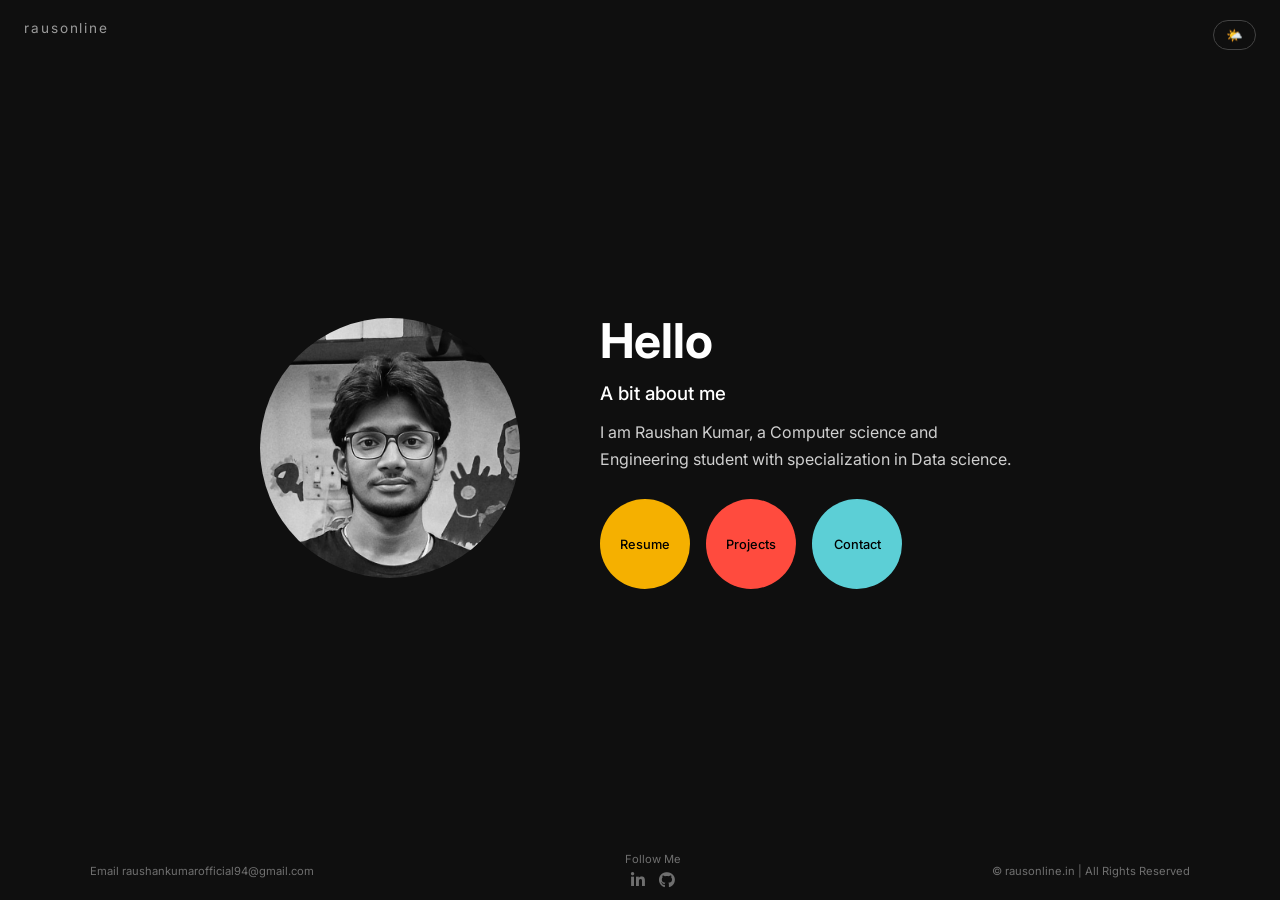
<file: index.html>
<!DOCTYPE html>
<html lang="en">
<head>
    <meta charset="UTF-8">
    <meta name="viewport" content="width=device-width, initial-scale=1.0">

    <title>rausonline</title>
    <meta name="description" content="Raushan Kumar Portfolio">

    <link rel="canonical" href="https://www.rausonline.in/">
    <meta name="theme-color" content="#0f0f0f">

    <!-- Google Font -->
    <link href="https://fonts.googleapis.com/css2?family=Inter:wght@300;400;500;600&display=swap" rel="stylesheet">

    <!-- Font Awesome -->
    <link rel="stylesheet"
          href="https://cdnjs.cloudflare.com/ajax/libs/font-awesome/6.5.0/css/all.min.css">

    <link rel="stylesheet" href="style.css">
</head>

<body>

    <!-- Brand -->
    <a href="/" class="brand">rausonline</a>

    <!-- Theme Toggle -->
    <button id="theme-toggle" aria-label="Toggle theme">🌤️</button>

    <!-- Main Section -->
    <main class="container">
        <div class="profile">
            <img src="raushan.jpeg" alt="Raushan Kumar">
        </div>

        <div class="content">
            <h1>Hello</h1>
            <h3>A bit about me</h3>

            <p>
                I am Raushan Kumar, a Computer science and Engineering
                student with specialization in Data science.
            </p>

            <div class="actions">
                <!-- Put your resume file as resume.pdf in same folder -->
                <a href="resume.pdf" class="btn resume" target="_blank">Resume</a>
                <a href="projects.html" class="btn projects">Projects</a>
                <a href="mailto:raushankumarofficial94@gmail.com" class="btn contact">Contact</a>
            </div>
        </div>
    </main>

    <!-- Footer -->
    <footer class="footer-info">
        <div class="footer-left">
            <span class="label">Email</span>
            <span>raushankumarofficial94@gmail.com</span>
        </div>

        <div class="footer-center">
            <span class="label">Follow Me</span>
            <div class="socials">
                <a href="https://www.linkedin.com/in/raushankumar24/" target="_blank">
                    <i class="fab fa-linkedin-in"></i>
                </a>
                <a href="https://github.com/Raushankumar24-engineer" target="_blank">
                    <i class="fab fa-github"></i>
                </a>
            </div>
        </div>

        <div class="footer-right">
            © rausonline.in | All Rights Reserved
        </div>
    </footer>

    <script src="script.js"></script>
</body>
</html>
</file>
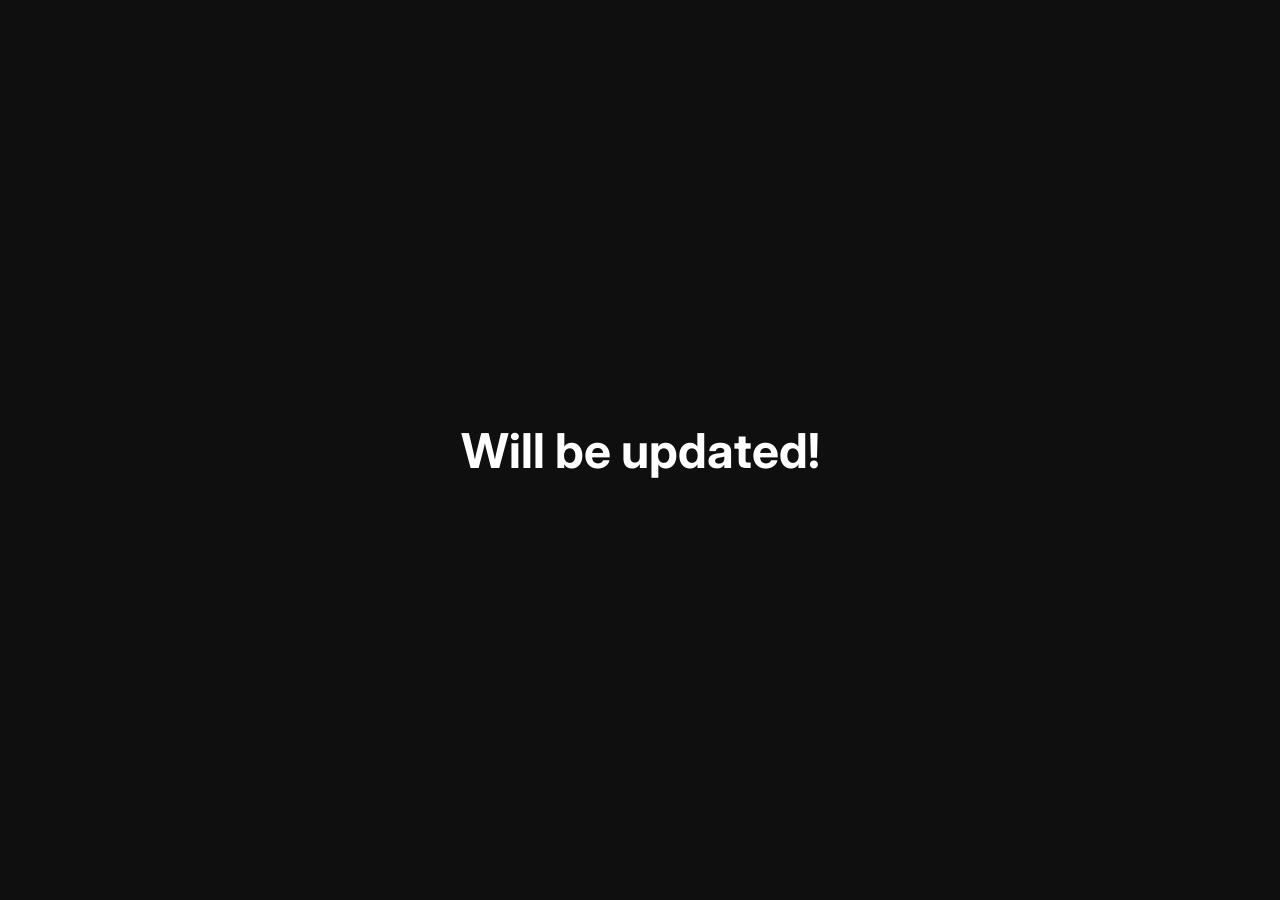
<file: projects.html>
<!DOCTYPE html>
<html lang="en">
<head>
<meta charset="UTF-8">
<meta name="viewport" content="width=device-width, initial-scale=1.0">
<title>Projects - rausonline</title>
<link href="https://fonts.googleapis.com/css2?family=Inter:wght@400;600&display=swap" rel="stylesheet">
<style>
body {
    margin: 0;
    height: 100vh;
    display: flex;
    justify-content: center;
    align-items: center;
    background: #0f0f0f;
    color: white;
    font-family: 'Inter', sans-serif;
}

h1 {
    font-size: 3rem;
    animation: blink 1.2s infinite;
}

@keyframes blink {
    0%, 50%, 100% { opacity: 1; }
    25%, 75% { opacity: 0; }
}
</style>
</head>
<body>
    <h1>Will be updated!</h1>
</body>
</html>
</file>
<file: style.css>
* {
    margin: 0;
    padding: 0;
    box-sizing: border-box;
    font-family: 'Inter', sans-serif;
}

/* ===== Body ===== */
body {
    min-height: 100vh;
    background: #0f0f0f;
    color: #ffffff;

    display: flex;
    flex-direction: column;
    justify-content: center;
    align-items: center;

    opacity: 0;
    filter: blur(8px);
    animation: pageReveal 0.6s ease-out forwards;
}

@keyframes pageReveal {
    to {
        opacity: 1;
        filter: blur(0);
    }
}

/* ===== Brand ===== */
.brand {
    position: absolute;
    top: 20px;
    left: 24px;
    font-size: 0.85rem;
    letter-spacing: 0.14em;
    color: #9a9a9a;
    text-decoration: none;
}

/* ===== Theme Toggle ===== */
#theme-toggle {
    position: absolute;
    top: 20px;
    right: 24px;
    background: transparent;
    border: 1px solid #444;
    color: inherit;
    padding: 6px 12px;
    border-radius: 20px;
    cursor: pointer;
}

/* ===== Container ===== */
.container {
    display: flex;
    align-items: center;
    gap: 80px;
    max-width: 1000px;
}

/* ===== Profile ===== */
.profile img {
    width: 260px;
    height: 260px;
    border-radius: 50%;
    object-fit: cover;
    filter: grayscale(100%);
}

/* ===== Content ===== */
.content h1 {
    font-size: 3rem;
    margin-bottom: 12px;
}

.content h3 {
    margin-bottom: 14px;
    font-weight: 500;
}

.content p {
    max-width: 420px;
    line-height: 1.7;
    color: #cfcfcf;
    margin-bottom: 26px;
}

/* ===== Buttons ===== */
.actions {
    display: flex;
    gap: 16px;
}

.btn {
    width: 90px;
    height: 90px;
    border-radius: 50%;
    display: flex;
    align-items: center;
    justify-content: center;
    font-size: 0.8rem;
    font-weight: 500;
    color: #000;
    text-decoration: none;
    transition: transform 0.3s ease;
}

.btn:hover {
    transform: scale(1.08);
}

.resume { background: #f5b000; }
.projects { background: #ff4b3e; }
.contact { background: #5ccfd6; }

/* ===== Footer ===== */
.footer-info {
    position: absolute;
    bottom: 10px;
    width: 92%;
    max-width: 1100px;

    display: flex;
    justify-content: space-between;
    align-items: center;

    font-size: 0.7rem;
    color: #6f6f6f;
}

.footer-center {
    text-align: center;
}

.socials {
    display: flex;
    gap: 14px;
    justify-content: center;
    margin-top: 4px;
}

.socials a {
    color: inherit;
    font-size: 1rem;
    text-decoration: none;
}

/* ===== Light Theme ===== */
body.light {
    background: #f5f5f5;
    color: #000;
}

body.light .content p {
    color: #333;
}

body.light .brand,
body.light .footer-info {
    color: #666;
}

/* ================= MOBILE FIX ================= */
@media (max-width: 768px) {

    body {
        justify-content: flex-start;
        padding-bottom: 140px;
    }

    .container {
        flex-direction: column;
        text-align: center;
        margin-top: 80px;
    }

    .actions {
        justify-content: center;
    }

    .footer-info {
        position: static;
        margin-top: 40px;
        flex-direction: column;
        gap: 12px;
    }
}
</file>
